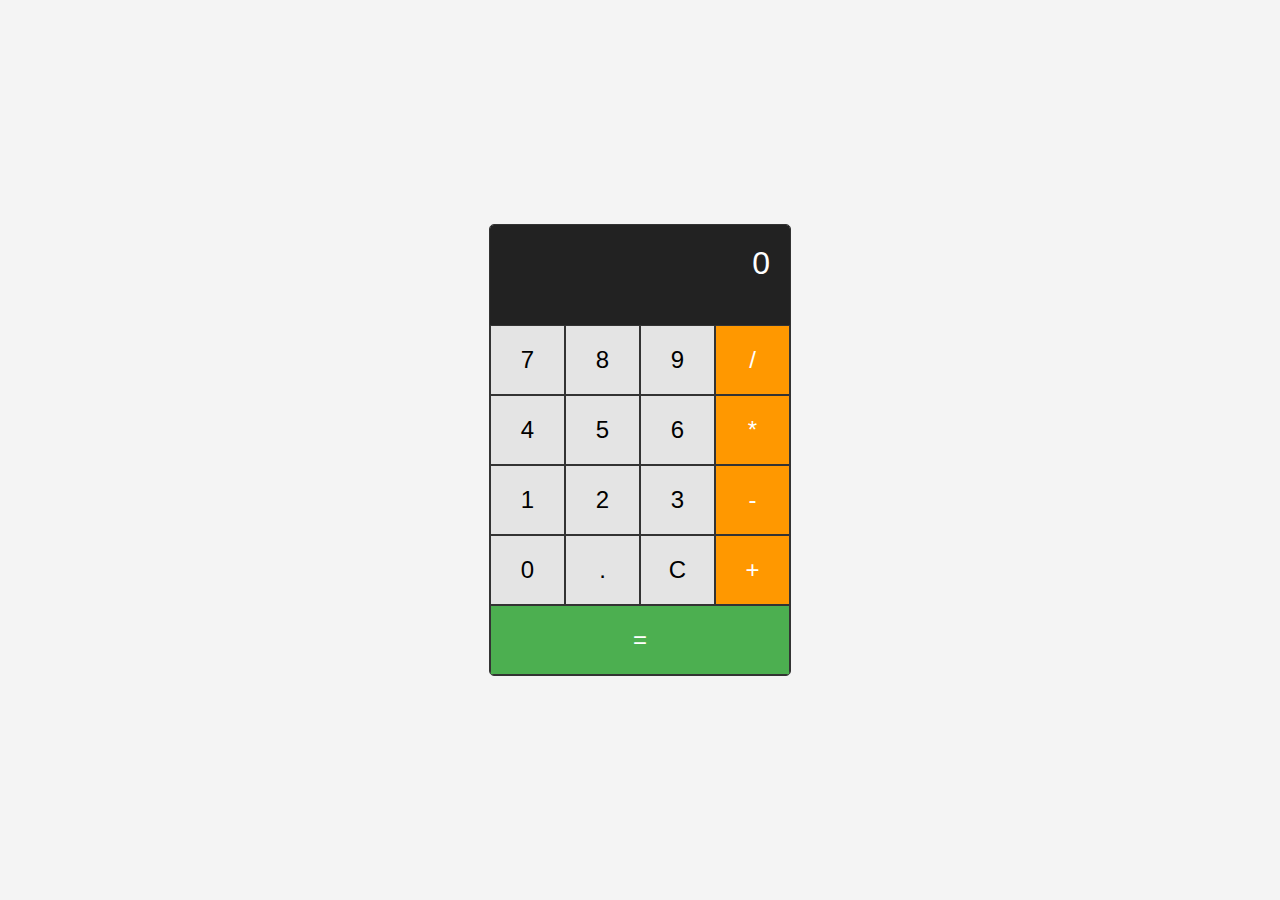
<file: home.html>
<!DOCTYPE html>
<html lang="en">
<head>
    <meta charset="UTF-8">
    <meta name="viewport" content="width=device-width, initial-scale=1.0">
    <title>Basic Calculator</title>
    <link rel="stylesheet" href="styles1.css">
</head>
<body>
    <div class="calculator">
        <div class="display" id="display"></div>
        <div class="buttons">
            <button class="btn" data-value="7">7</button>
            <button class="btn" data-value="8">8</button>
            <button class="btn" data-value="9">9</button>
            <button class="btn operator" data-value="/">/</button>

            <button class="btn" data-value="4">4</button>
            <button class="btn" data-value="5">5</button>
            <button class="btn" data-value="6">6</button>
            <button class="btn operator" data-value="*">*</button>

            <button class="btn" data-value="1">1</button>
            <button class="btn" data-value="2">2</button>
            <button class="btn" data-value="3">3</button>
            <button class="btn operator" data-value="-">-</button>

            <button class="btn" data-value="0">0</button>
            <button class="btn" data-value=".">.</button>
            <button class="btn" data-value="C">C</button>
            <button class="btn operator" data-value="+">+</button>

            <button class="btn equals" data-value="=">=</button>
        </div>
    </div>
    <script src="script.js"></script>
</body>
</html>
</file>
<file: styles1.css>
body {
    font-family: Arial, sans-serif;
    display: flex;
    justify-content: center;
    align-items: center;
    height: 100vh;
    margin: 0;
    background-color: #f4f4f4;
}

.calculator {
    border: 1px solid #333;
    border-radius: 5px;
    overflow: hidden;
    width: 300px;
}

.display {
    background-color: #222;
    color: #fff;
    text-align: right;
    padding: 20px;
    font-size: 2rem;
    height: 60px;
}

.buttons {
    display: grid;
    grid-template-columns: repeat(4, 1fr);
}

.btn {
    border: 1px solid #333;
    padding: 20px;
    font-size: 1.5rem;
    cursor: pointer;
    background-color: #e4e4e4;
    text-align: center;
}

.btn.operator {
    background-color: #ff9800;
    color: white;
}

.btn.equals {
    background-color: #4caf50;
    color: white;
    grid-column: span 4;
}

.btn:hover {
    background-color: #ccc;
}

.btn.operator:hover {
    background-color: #ff5722;
}

.btn.equals:hover {
    background-color: #45a049;
}
</file>
